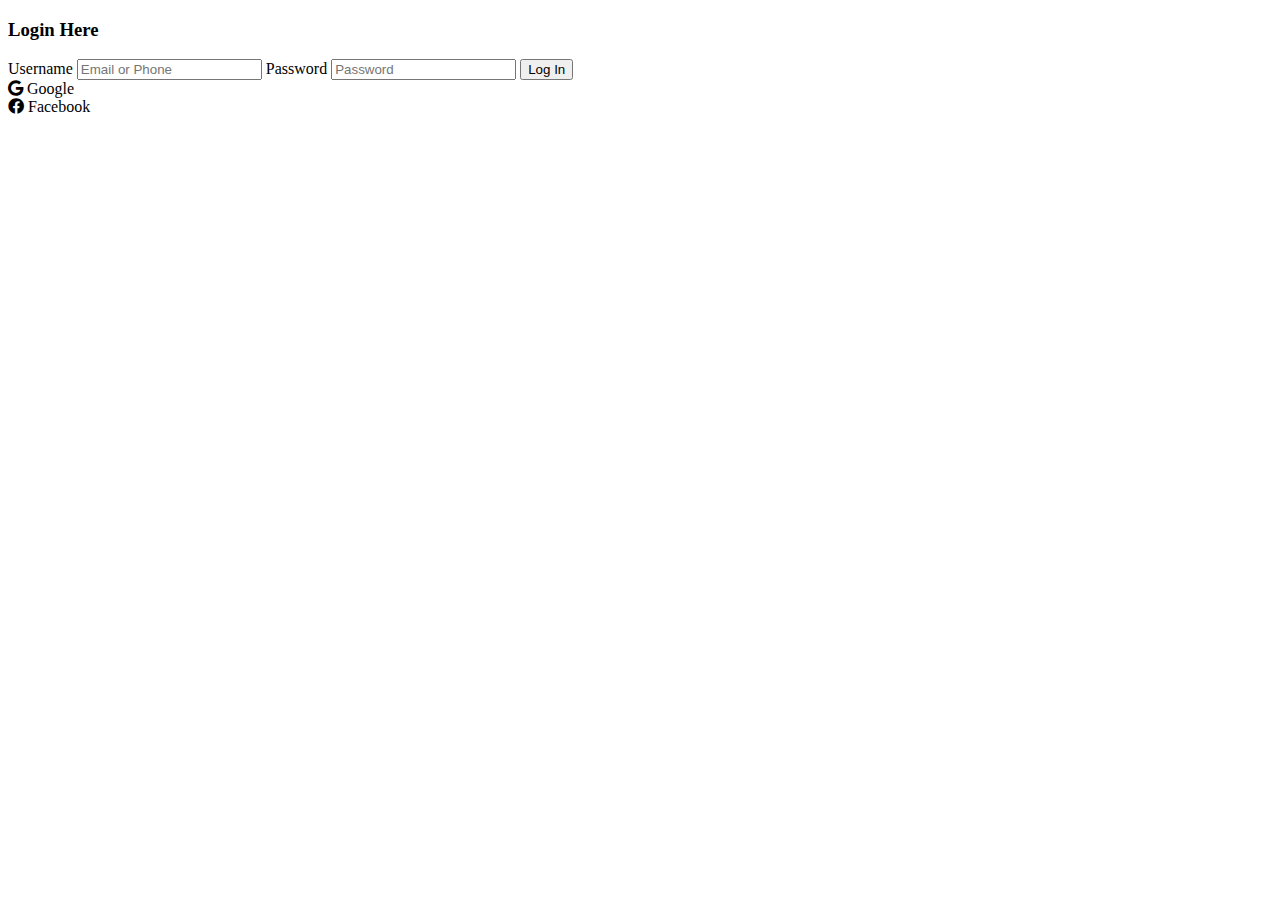
<file: signup.html>
<!DOCTYPE html>
<html lang="en">
<head>
    <meta charset="UTF-8">
    <meta name="viewport" content="width=device-width, initial-scale=1.0">
    <title>Tokens</title>
    <link rel="preconnect" href="https://fonts.gstatic.com">
    <link rel="stylesheet" href="https://cdnjs.cloudflare.com/ajax/libs/font-awesome/5.15.4/css/all.min.css">
    <link href="https://fonts.googleapis.com/css2?family=Poppins:wght@300;500;600&display=swap" rel="stylesheet">
</head>
<body>
    <div class="background">
        <div class="shape"></div>
        <div class="shape"></div>
    </div>
    <form>
        <h3>Login Here</h3>

        <label for="username">Username</label>
        <input type="text" placeholder="Email or Phone" id="username">

        <label for="password">Password</label>
        <input type="password" placeholder="Password" id="password">

        <button>Log In</button>
        <div class="social">
          <div class="go"><i class="fab fa-google"></i>  Google</div>
          <div class="fb"><i class="fab fa-facebook"></i>  Facebook</div>
        </div>
    </form>
</body>
</html>
</file>
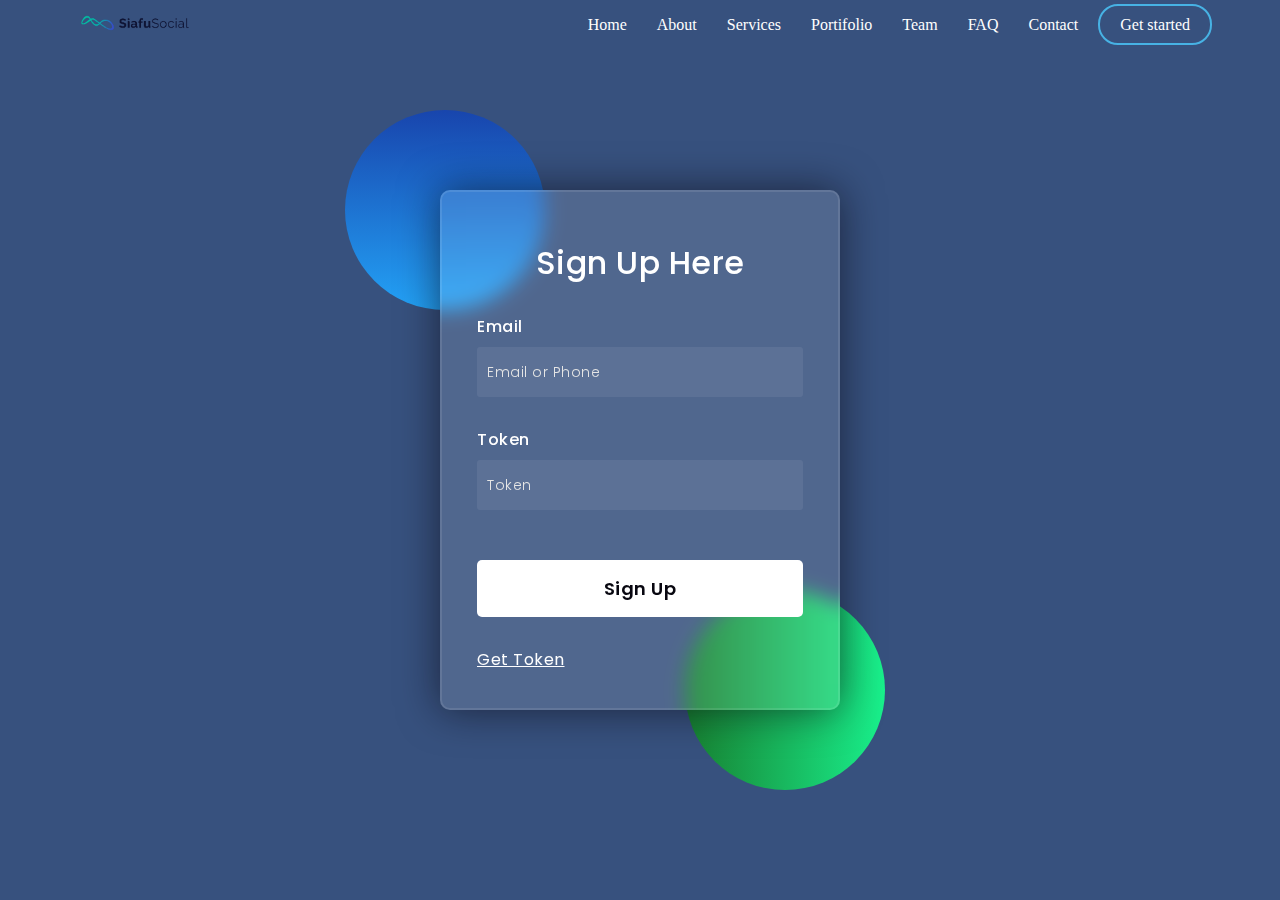
<file: signup/signup.html>
<!DOCTYPE html>
<html lang="en">
<head>
    <meta charset="UTF-8">
    <meta name="viewport" content="width=device-width, initial-scale=1.0">
    <title>Tokens</title>
    <link rel="stylesheet" href="signup.css">
    <link rel="preconnect" href="https://fonts.gstatic.com">
    <link rel="stylesheet" href="https://cdnjs.cloudflare.com/ajax/libs/font-awesome/5.15.4/css/all.min.css">
    <link href="https://fonts.googleapis.com/css2?family=Poppins:wght@300;500;600&display=swap" rel="stylesheet">
</head>
<body>
    <header>
        <div class="header">
            <div class="navbar">
                <a href="/index.html"class="logo"><img src="/images/logo/siafu_social_landscape_logo.png"   height="40" width="134" alt="Logo"></a>
                    <nav>
                        <ul>
                            <li><a href="/index.html">Home</a></li>
                            <li><a href="/index.html">About</a></li>
                            <li><a href="/index.html">Services</a></li>
                            <li><a href="/index.html">Portifolio</a></li>
                            <li><a href="/index.html">Team</a></li>
                            <li><a href="/index.html">FAQ</a></li> 
                            <li><a href="/index.html">Contact</a></li> 
                            <li><a href="/signup/signup.html" class="button">Get started</a></li>                          
                          </ul>
                    </nav>
                </nav>
            </div>
        </div>
    </header>
    <div class="background">
        <div class="shape"></div>
        <div class="shape"></div>
    </div>
    <form>
        <h3>Sign Up Here</h3>

        <label for="username">Email</label>
        <input type="text" placeholder="Email or Phone" id="username">

        <label for="password">Token</label>
        <input type="password" placeholder="Token" id="password">

        <button>Sign Up</button>
        <div class="token">
          <div class="go"><a href="/token/token.html">Get Token</a></div>
        </div>
    </form>
</body>
</html>
</file>
<file: signup/signup.css>
*,
*:before,
*:after{
    padding: 0;
    margin: 0;
    box-sizing: border-box;
}
body{
    background-color: #37517e;
}

.navbar {
    background-color: rgb(55, 81, 126);
    height: 50px;
    padding: 10px;
    position: sticky;
    top: 0;
    display: flex;
    align-items: center;
  }
  
  .navbar .logo {
    margin-right: auto;
  }
  
  .logo{
    margin: 0 46px;
    padding: 0 12px;
  }
  
  .navbar ul {
    list-style-type: none;
    margin: 0 46px;
    padding: 0 12px;
    display: flex;
    align-items: center;
  }
  
  .navbar li {
    display: inline-block;
    margin-left: 10px;
  }
  
  .navbar li:last-child a.button {
    background-color: transparent;
    color: white;
    border-radius: 20px;
    padding: 10px 20px;
    border: 2px solid rgb(71, 178, 228);
  }
  
  .navbar li a {
    color: #fff;
    text-decoration: none;
    padding: 10px;
  }
  
  .navbar li a:hover,
  .navbar li a:active,
  .navbar li a:focus {
    color: rgb(24, 201, 112);
  }
.background{
    width: 430px;
    height: 520px;
    position: absolute;
    transform: translate(-50%,-50%);
    left: 50%;
    top: 50%;
}
.background .shape{
    height: 200px;
    width: 200px;
    position: absolute;
    border-radius: 50%;
}
.shape:first-child{
    background: linear-gradient(
        #1845ad,
        #23a2f6
    );
    left: -80px;
    top: -80px;
}
.shape:last-child{
    background: linear-gradient(
        to right,
        #178031,
        #19f08c
    );
    right: -30px;
    bottom: -80px;
}
form{
    height: 520px;
    width: 400px;
    background-color: rgba(255,255,255,0.13);
    position: absolute;
    transform: translate(-50%,-50%);
    top: 50%;
    left: 50%;
    border-radius: 10px;
    backdrop-filter: blur(10px);
    border: 2px solid rgba(255,255,255,0.1);
    box-shadow: 0 0 40px rgba(8,7,16,0.6);
    padding: 50px 35px;
}
form *{
    font-family: 'Poppins',sans-serif;
    color: #ffffff;
    letter-spacing: 0.5px;
    outline: none;
    border: none;
}
form h3{
    font-size: 32px;
    font-weight: 500;
    line-height: 42px;
    text-align: center;
}

label{
    display: block;
    margin-top: 30px;
    font-size: 16px;
    font-weight: 500;
}
input{
    display: block;
    height: 50px;
    width: 100%;
    background-color: rgba(255,255,255,0.07);
    border-radius: 3px;
    padding: 0 10px;
    margin-top: 8px;
    font-size: 14px;
    font-weight: 300;
}
::placeholder{
    color: #e5e5e5;
}
button{
    margin-top: 50px;
    width: 100%;
    background-color: #ffffff;
    color: #080710;
    padding: 15px 0;
    font-size: 18px;
    font-weight: 600;
    border-radius: 5px;
    cursor: pointer;
}
.token{
  margin-top: 30px;
  display: flex;
}
.token :hover{
 color: #63cc8b;

}
</file>
